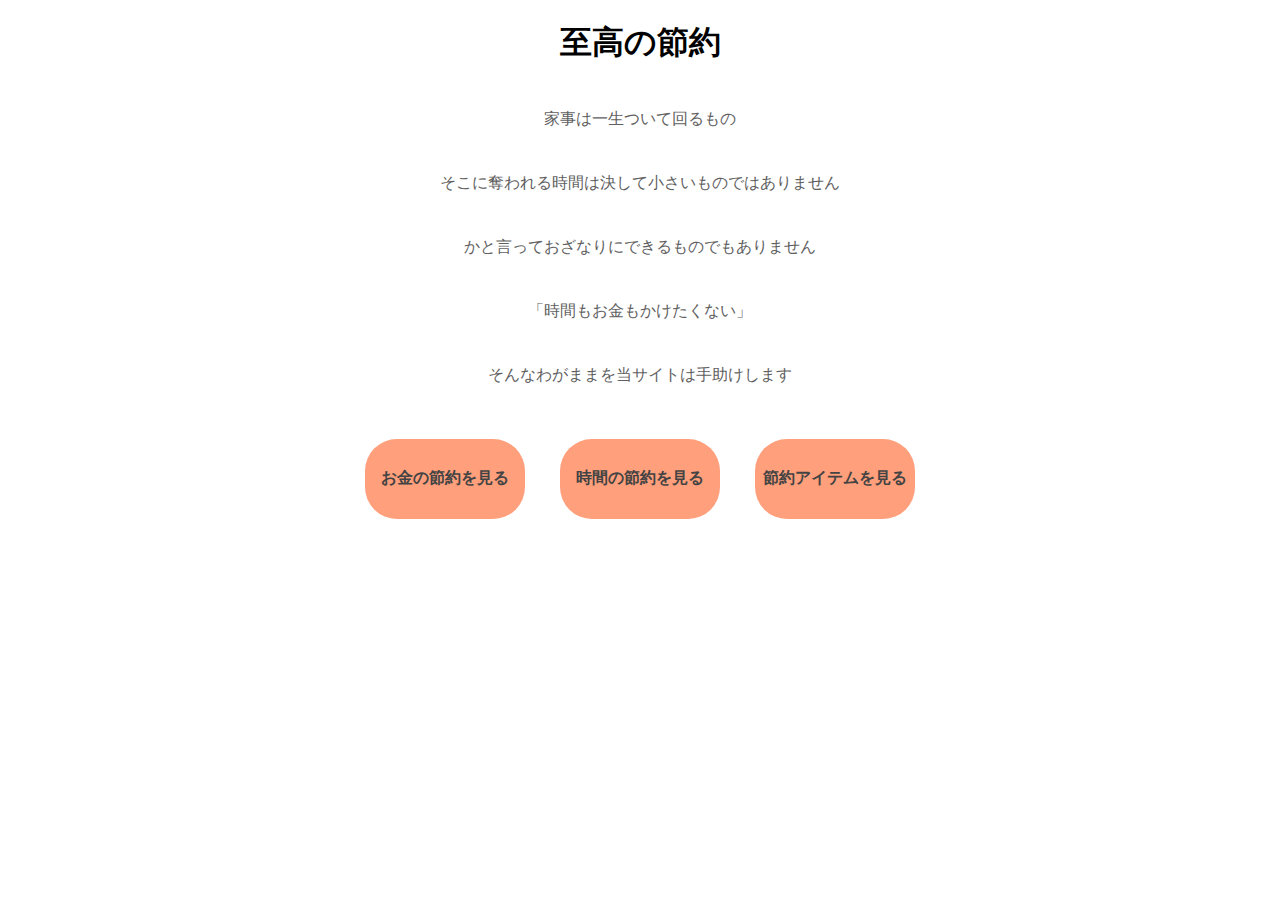
<file: public_html/index.html>
<!DOCTYPE html>
<html lang="en">
<head>
    <meta charset="UTF-8">
    <meta name="viewport" content="width=device-width, initial-scale=1.0">
    <title>至高の節約</title>
    <link rel="stylesheet" href="index.css">
</head>
<body>
    <h1>至高の節約</h1>
    <div>
        <aside>
            <p>家事は一生ついて回るもの
                <br>そこに奪われる時間は決して小さいものではありません
                <br>かと言っておざなりにできるものでもありません
                <br>「時間もお金もかけたくない」
                <br>そんなわがままを当サイトは手助けします
            </p>
        </aside>
        <main>
            <div class="menu">
                <a href="index_money/index_money.html">お金の節約を見る</a>
                <a href ="index_time/index_time.html">時間の節約を見る</a>
                <a href="index_items/index_items.html">節約アイテムを見る</a>
            </div>
        </main>
    </div>
</body>
</html>
</file>
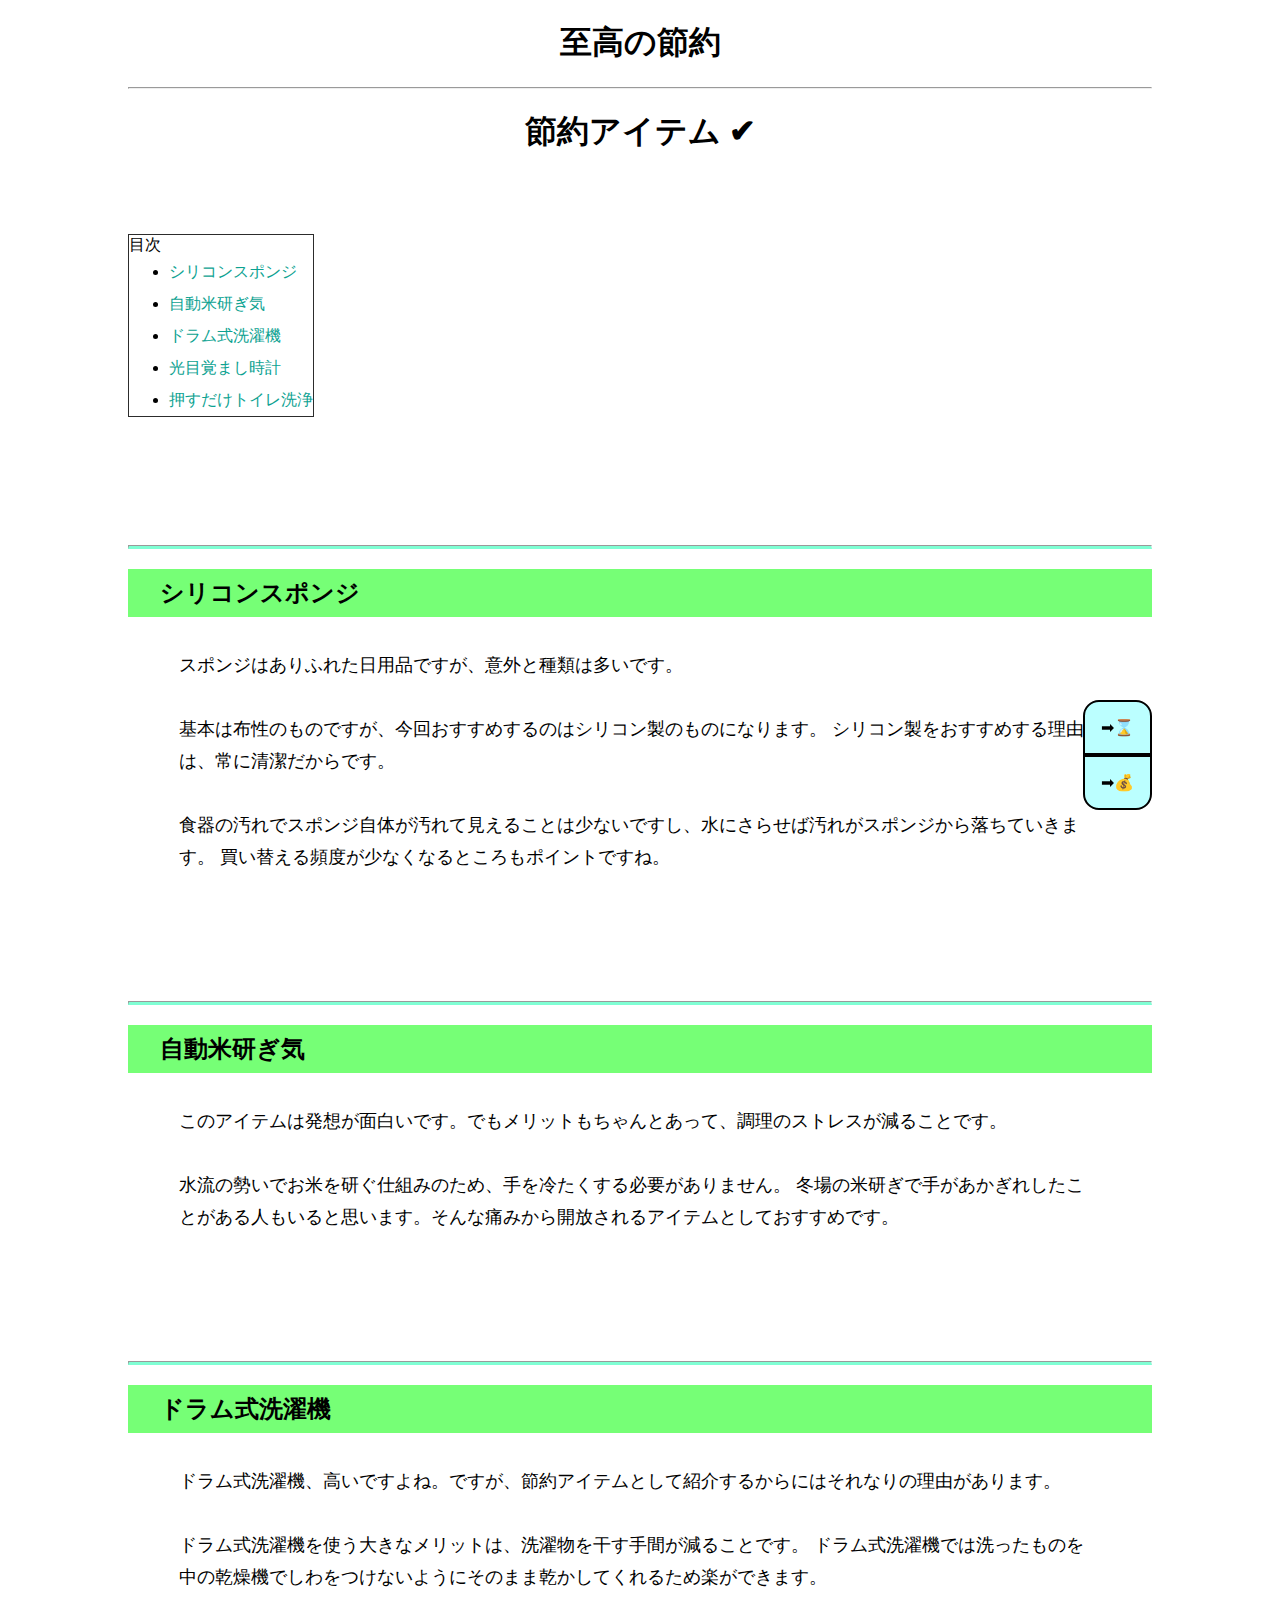
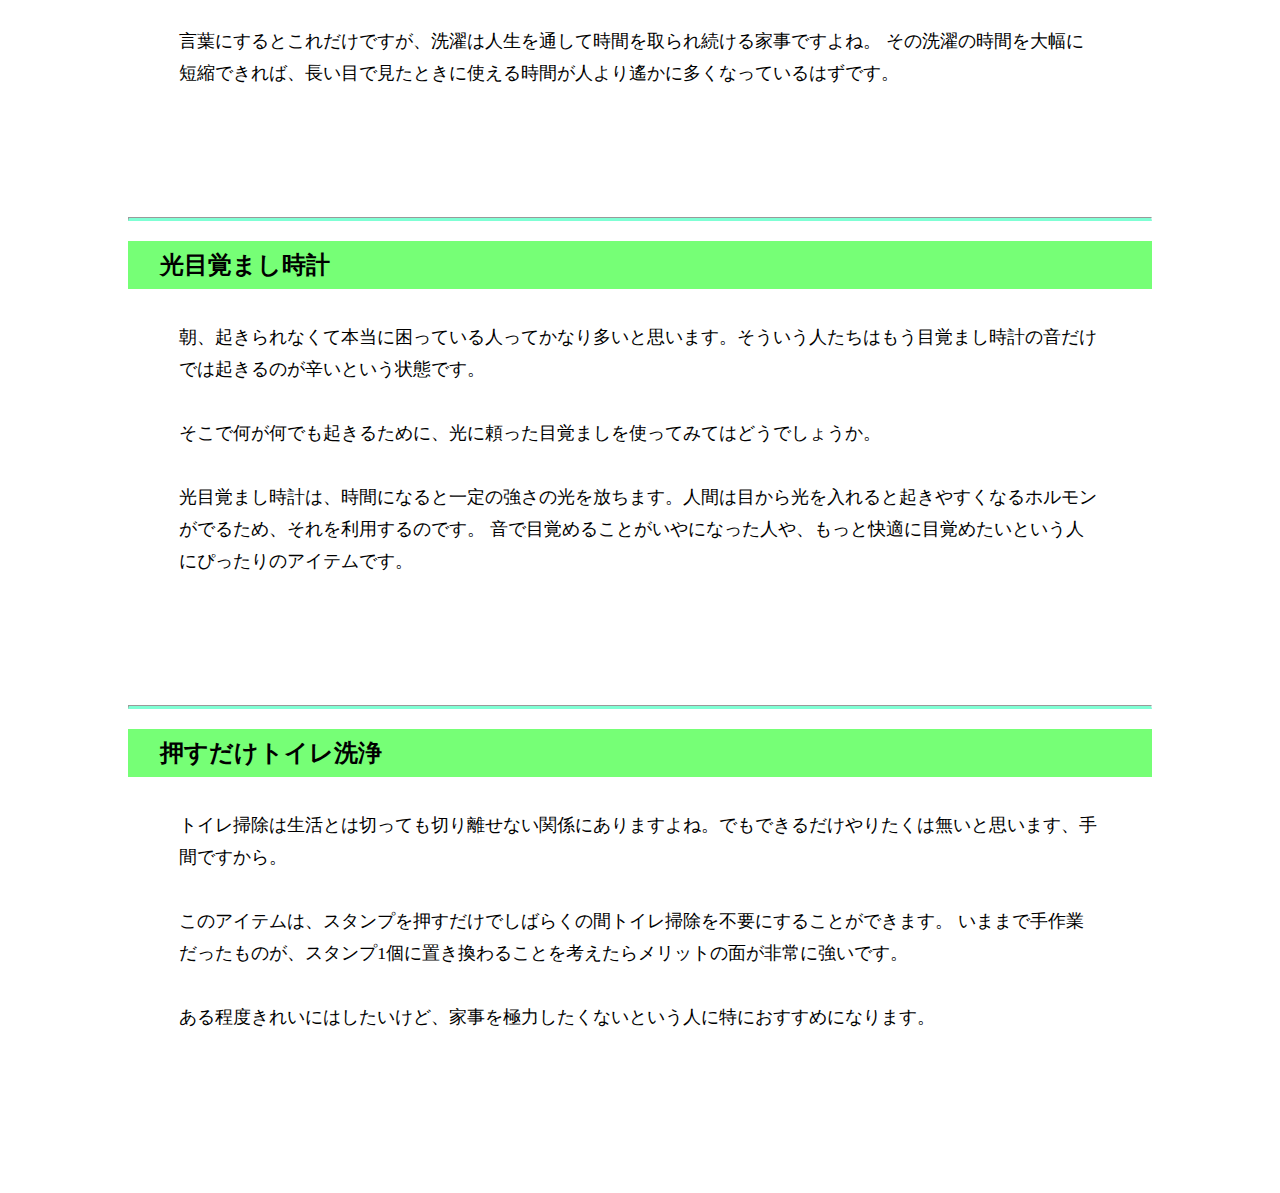
<file: public_html/index_items/index_items.html>
<!DOCTYPE html>
<html lang="ja">
<head>
    <meta charset="UTF-8">
    <meta name="viewport" content="width=device-width, initial-scale=1.0">
    <title>至高の節約</title>
    <link rel="stylesheet" href="index_items.css">
</head>
<body>
    <h1><a href="../index.html">至高の節約</a></h1>
    <hr>

    <h1>節約アイテム<span>✔</span></h1>

    <header>
        <div id="icon1"><a href="../index_time/index_time.html">➡⌛</a></div>
        <div id="icon2"><a href="../index_money/index_money.html">➡💰</a></div>
    </header>

    <nav>
        <div>目次</div>
        <ul id="lists">
            <li><a href="#section1">シリコンスポンジ</a><span class="">◀</span></li>
            <li><a href="#section2">自動米研ぎ気</a><span class="">◀</span></li>
            <li><a href="#section3">ドラム式洗濯機</a><span class="">◀</span></li>
            <li><a href="#section4">光目覚まし時計</a><span class="">◀</span></li>
            <li><a href="#section5">押すだけトイレ洗浄</a><span class="">◀</span></li>
        </ul>
    </nav>
    <main>
        <hr class="sprit">
        <section id="section1">
            <h2>シリコンスポンジ</h2>
            <div class="content">
                <p>
                    スポンジはありふれた日用品ですが、意外と種類は多いです。
                
                </p>
                <p>
                    基本は布性のものですが、今回おすすめするのはシリコン製のものになります。
                    シリコン製をおすすめする理由は、常に清潔だからです。
                </p>
                <p>
                    食器の汚れでスポンジ自体が汚れて見えることは少ないですし、水にさらせば汚れがスポンジから落ちていきます。
                買い替える頻度が少なくなるところもポイントですね。
                </p>
            </div>
        </section>
        <hr class="sprit">
        <section id="section2">
            <h2>自動米研ぎ気</h2>
            <div class="content">
                <p>
                    このアイテムは発想が面白いです。でもメリットもちゃんとあって、調理のストレスが減ることです。
                </p>
                <p>
                    水流の勢いでお米を研ぐ仕組みのため、手を冷たくする必要がありません。
                冬場の米研ぎで手があかぎれしたことがある人もいると思います。そんな痛みから開放されるアイテムとしておすすめです。
                </p>
            </div>
        </section>
        <hr class="sprit">
        <section id="section3">
            <h2>ドラム式洗濯機</h2>
            <div class="content">
                <p>
                    ドラム式洗濯機、高いですよね。ですが、節約アイテムとして紹介するからにはそれなりの理由があります。
                </p>
                <p>
                    ドラム式洗濯機を使う大きなメリットは、洗濯物を干す手間が減ることです。
                ドラム式洗濯機では洗ったものを中の乾燥機でしわをつけないようにそのまま乾かしてくれるため楽ができます。
                </p>
                <p>
                    言葉にするとこれだけですが、洗濯は人生を通して時間を取られ続ける家事ですよね。
                その洗濯の時間を大幅に短縮できれば、長い目で見たときに使える時間が人より遙かに多くなっているはずです。
                </p>
            </div>
        </section>
        <hr class="sprit">
        <section id="section4">
            <h2>光目覚まし時計</h2>
            <div class="content">
                <p>
                    朝、起きられなくて本当に困っている人ってかなり多いと思います。そういう人たちはもう目覚まし時計の音だけでは起きるのが辛いという状態です。
                </p>
                <p>
                    そこで何が何でも起きるために、光に頼った目覚ましを使ってみてはどうでしょうか。
                </p>
                <p>
                    光目覚まし時計は、時間になると一定の強さの光を放ちます。人間は目から光を入れると起きやすくなるホルモンがでるため、それを利用するのです。
                音で目覚めることがいやになった人や、もっと快適に目覚めたいという人にぴったりのアイテムです。
                </p>
            </div>
        </section>
        <hr class="sprit">
        <section id="section5">
            <h2>押すだけトイレ洗浄</h2>
            <div class="content">
                <p>
                    トイレ掃除は生活とは切っても切り離せない関係にありますよね。でもできるだけやりたくは無いと思います、手間ですから。
                </p>
                <p>
                    このアイテムは、スタンプを押すだけでしばらくの間トイレ掃除を不要にすることができます。
                いままで手作業だったものが、スタンプ1個に置き換わることを考えたらメリットの面が非常に強いです。
                </p>
                <p>
                    ある程度きれいにはしたいけど、家事を極力したくないという人に特におすすめになります。
                </p>
            </div>
        </section>
    </main>
    <script src="../index.js"></script>
</body>
</html>
</file>
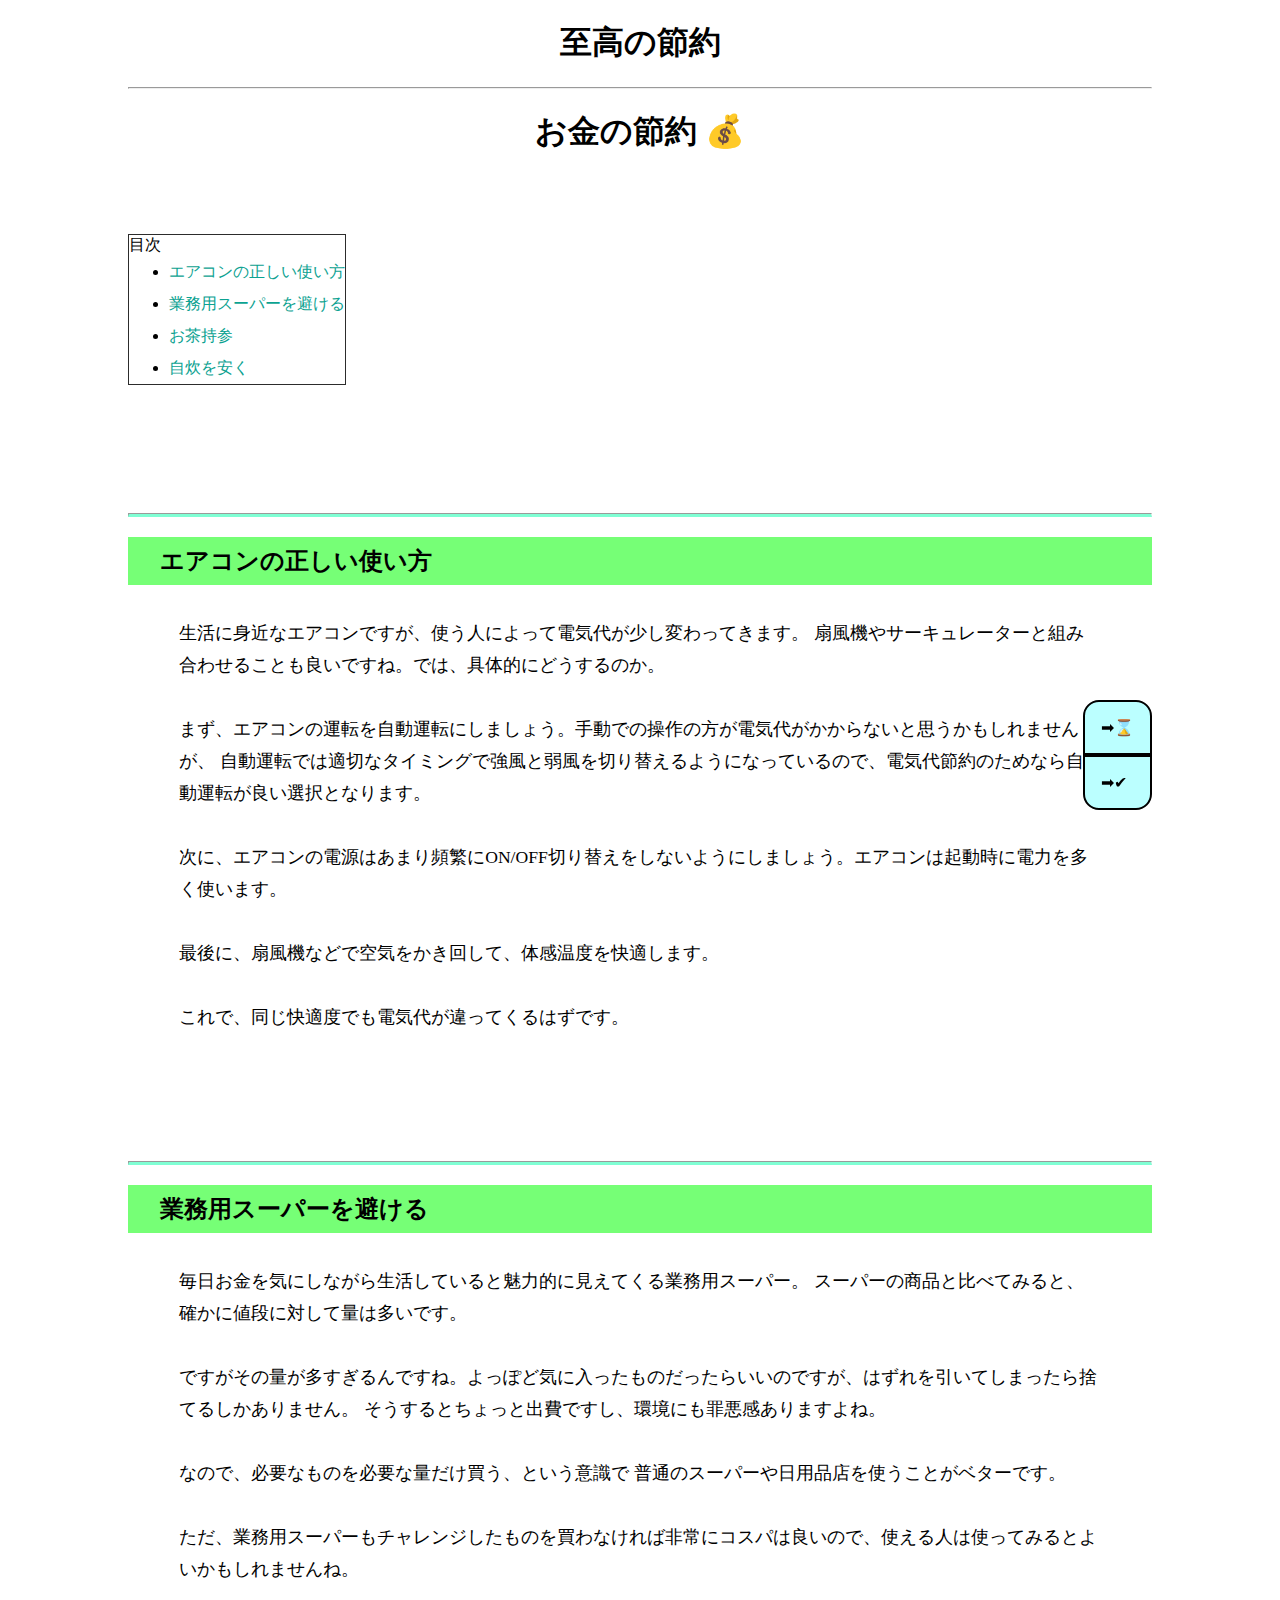
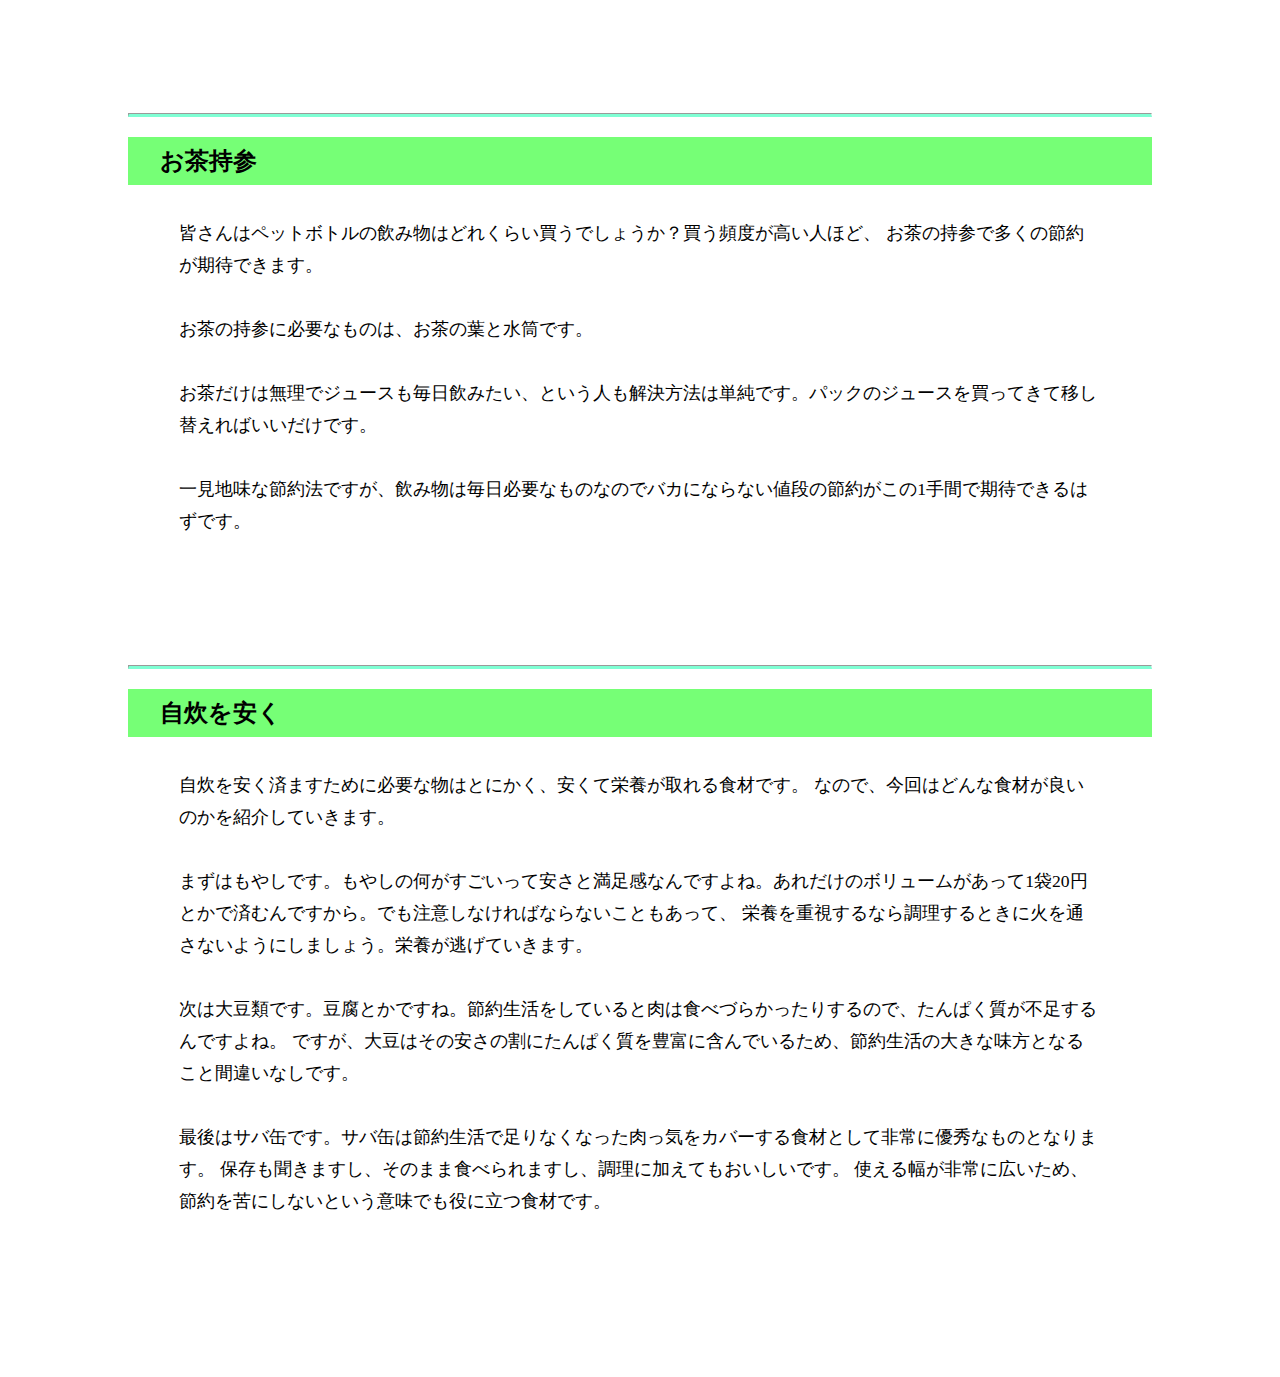
<file: public_html/index_money/index_money.html>
<!DOCTYPE html>
<html lang="ja">
<head>
    <meta charset="UTF-8">
    <meta name="viewport" content="width=device-width, initial-scale=1.0">
    <title>至高の節約</title>
    <link rel="stylesheet" href="index_money.css">
</head>
<body>
    <h1><a href="../index.html">至高の節約</a></h1>
    <hr>

    <h1>お金の節約<span>💰</span></h1>

    <header>
        <div id="icon1"><a href="../index_time/index_time.html">➡⌛</a></div>
        <div id="icon2"><a href="../index_items/index_items.html">➡✔</a></div>
    </header>

    <nav>
        <div>目次</div>
        <ul id="lists">
            <li><a href="#section1">エアコンの正しい使い方</a><span class="">◀</span></li>
            <li><a href="#section2">業務用スーパーを避ける</a><span class="">◀</span></li>
            <li><a href="#section3">お茶持参</a><span class="">◀</span></li>
            <li><a href="#section4">自炊を安く</a><span class="">◀</span></li>
        </ul>
    </nav>
    <main>
        <hr class="sprit">
        <section id="section1">
            <h2>エアコンの正しい使い方</h2>
            <div class="content">
                <p>
                    生活に身近なエアコンですが、使う人によって電気代が少し変わってきます。
                    扇風機やサーキュレーターと組み合わせることも良いですね。では、具体的にどうするのか。
                </p>
                <p>まず、エアコンの運転を自動運転にしましょう。手動での操作の方が電気代がかからないと思うかもしれませんが、
                    自動運転では適切なタイミングで強風と弱風を切り替えるようになっているので、電気代節約のためなら自動運転が良い選択となります。
                </p>
                <p>
                    次に、エアコンの電源はあまり頻繁にON/OFF切り替えをしないようにしましょう。エアコンは起動時に電力を多く使います。
                </p>
                <p>
                    最後に、扇風機などで空気をかき回して、体感温度を快適します。
                </p>
                <p>
                    これで、同じ快適度でも電気代が違ってくるはずです。
                </p>
            </div>
        </section>
        <hr class="sprit">
        <section id="section2">
            <h2>業務用スーパーを避ける</h2>
            <div class="content">
                <p>
                    毎日お金を気にしながら生活していると魅力的に見えてくる業務用スーパー。
                    スーパーの商品と比べてみると、確かに値段に対して量は多いです。
                </p>
                <p>
                    ですがその量が多すぎるんですね。よっぽど気に入ったものだったらいいのですが、はずれを引いてしまったら捨てるしかありません。
                    そうするとちょっと出費ですし、環境にも罪悪感ありますよね。
                </p>
                <p>
                    なので、必要なものを必要な量だけ買う、という意識で
                    普通のスーパーや日用品店を使うことがベターです。
                </p>
                <p>
                    ただ、業務用スーパーもチャレンジしたものを買わなければ非常にコスパは良いので、使える人は使ってみるとよいかもしれませんね。
                </p>
            </div>
        </section>
        <hr class="sprit">
        <section id="section3">
            <h2>お茶持参</h2>
            <div class="content">
                <p>
                    皆さんはペットボトルの飲み物はどれくらい買うでしょうか？買う頻度が高い人ほど、
                    お茶の持参で多くの節約が期待できます。
                </p>
                <p>
                    お茶の持参に必要なものは、お茶の葉と水筒です。
                </p>
                <p>
                    お茶だけは無理でジュースも毎日飲みたい、という人も解決方法は単純です。パックのジュースを買ってきて移し替えればいいだけです。
                </p>
                <p>
                    一見地味な節約法ですが、飲み物は毎日必要なものなのでバカにならない値段の節約がこの1手間で期待できるはずです。
                </p>
            </div>
        </section>
        <hr class="sprit">
        <section id="section4">
            <h2>自炊を安く</h2>
            <div class="content">
                <p>
                    自炊を安く済ますために必要な物はとにかく、安くて栄養が取れる食材です。
                    なので、今回はどんな食材が良いのかを紹介していきます。
                </p>
                <p>
                    まずはもやしです。もやしの何がすごいって安さと満足感なんですよね。あれだけのボリュームがあって1袋20円
                とかで済むんですから。でも注意しなければならないこともあって、
                栄養を重視するなら調理するときに火を通さないようにしましょう。栄養が逃げていきます。
                </p>
                <p>
                    次は大豆類です。豆腐とかですね。節約生活をしていると肉は食べづらかったりするので、たんぱく質が不足するんですよね。
                ですが、大豆はその安さの割にたんぱく質を豊富に含んでいるため、節約生活の大きな味方となること間違いなしです。
                </p>
                <p>
                    最後はサバ缶です。サバ缶は節約生活で足りなくなった肉っ気をカバーする食材として非常に優秀なものとなります。
                保存も聞きますし、そのまま食べられますし、調理に加えてもおいしいです。
                使える幅が非常に広いため、節約を苦にしないという意味でも役に立つ食材です。
                </p>
            </div>
        </section>
    </main>
    <script src="../index.js"></script>
</body>
</html>
</file>
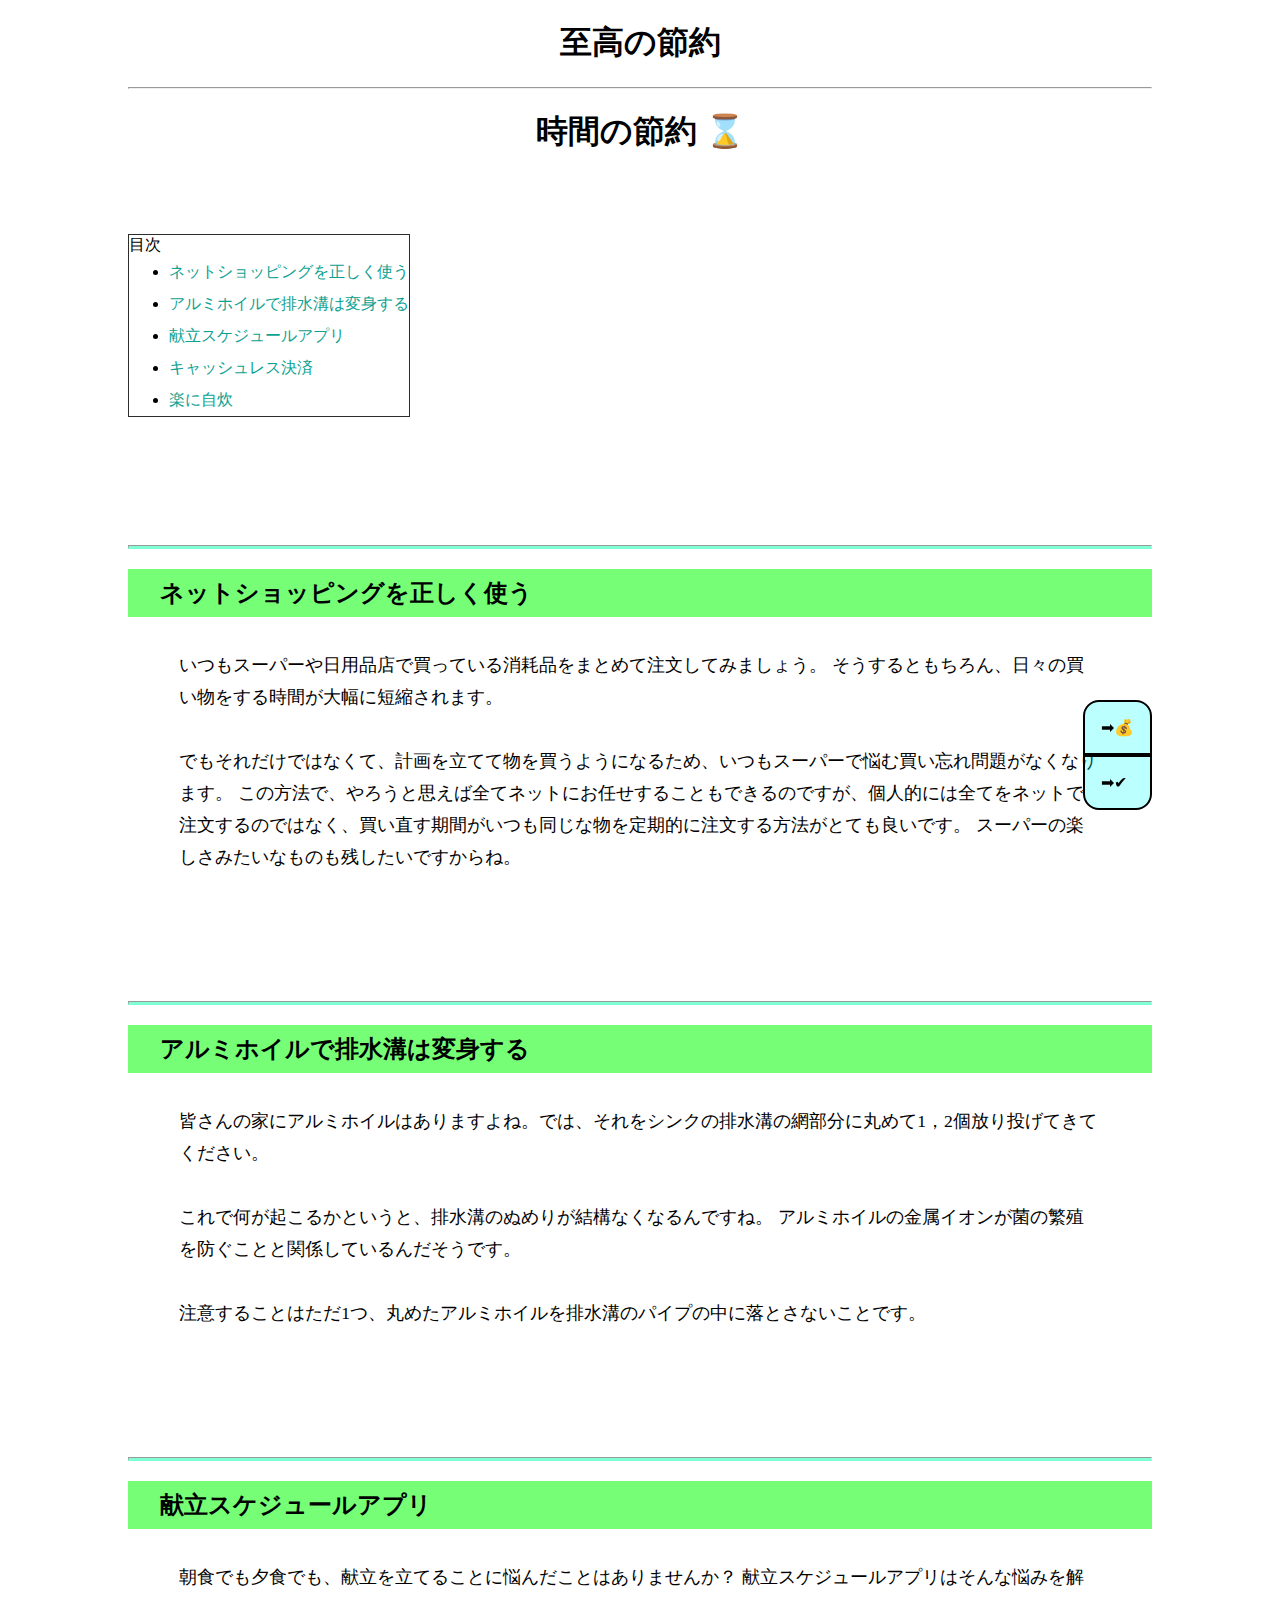
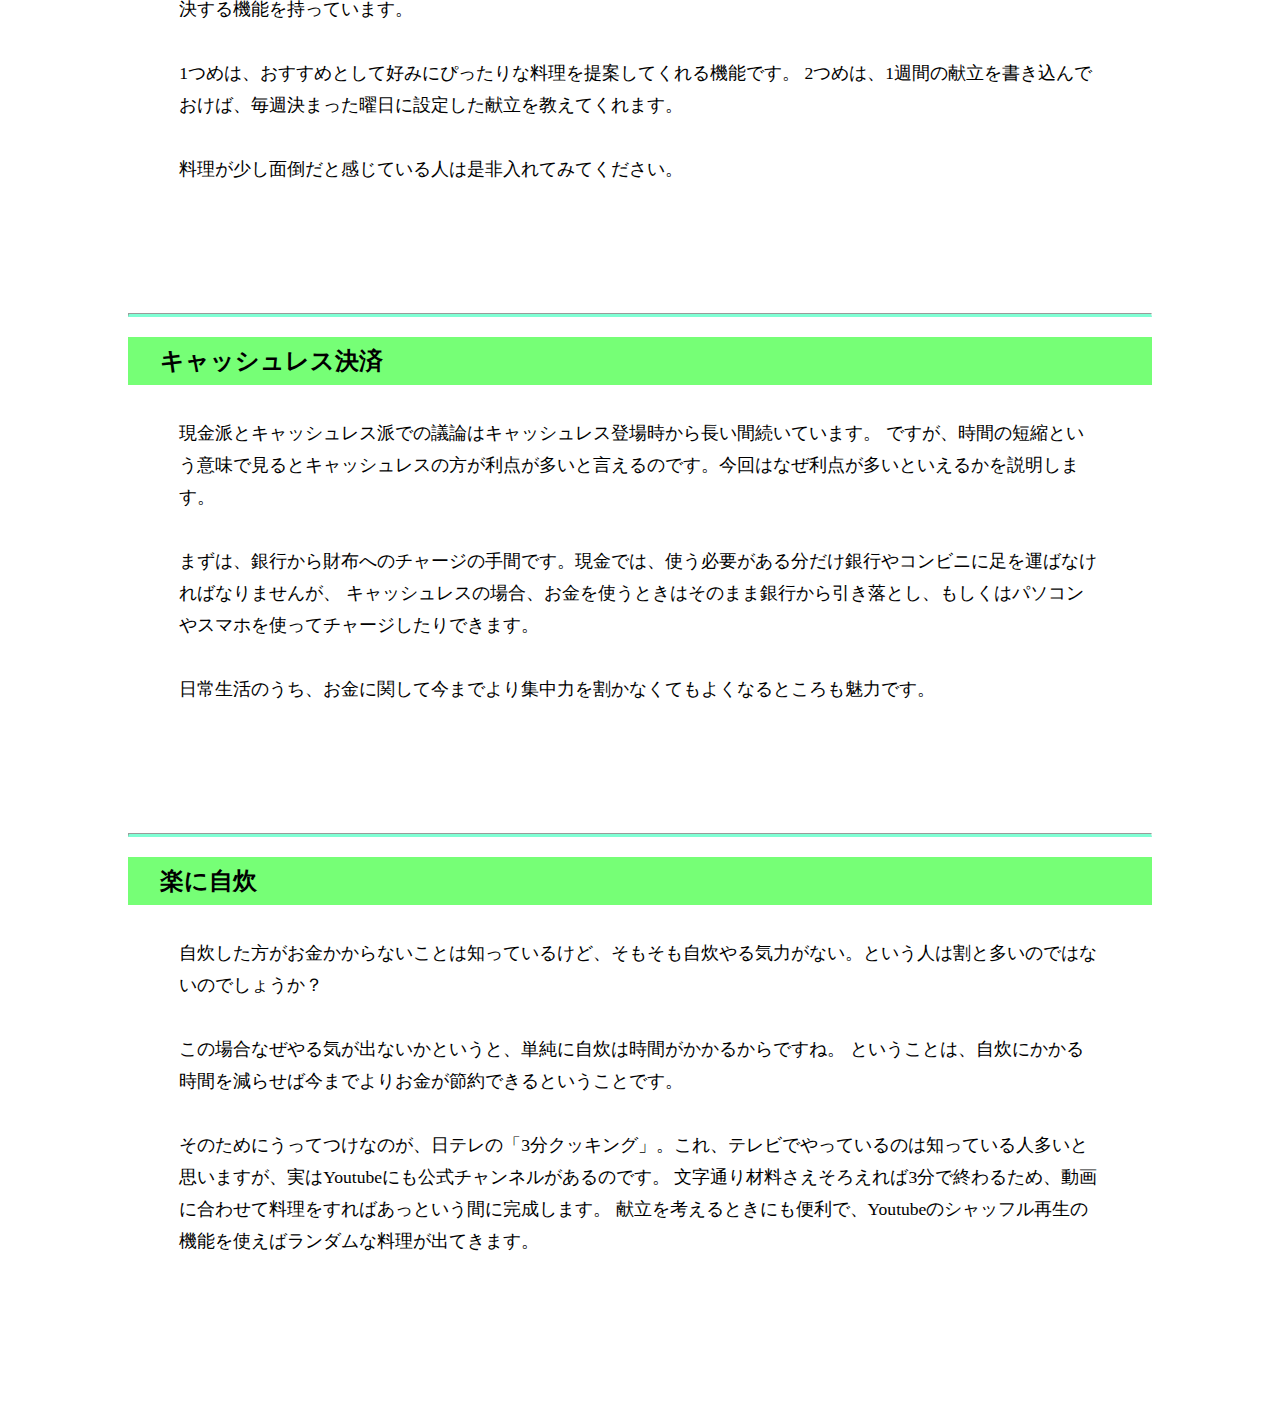
<file: public_html/index_time/index_time.html>
<!DOCTYPE html>
<html lang="ja">
<head>
    <meta charset="UTF-8">
    <meta name="viewport" content="width=device-width, initial-scale=1.0">
    <title>至高の節約</title>
    <link rel="stylesheet" href="index_time.css">
</head>
<body>
    <h1><a href="../index.html">至高の節約</a></h1>
    <hr>

    <h1>時間の節約<span>⌛</span></h1>

<header>
    <div id="icon1"><a href="../index_money/index_money.html">➡💰</a></div>
    <div id="icon2"><a href="../index_items/index_items.html">➡✔</a></div>
</header>

    <nav>
        <div>目次</div>
        <ul id="lists">
            <li><a href="#section1">ネットショッピングを正しく使う</a><span class="">◀</span></li>
            <li><a href="#section2">アルミホイルで排水溝は変身する</a><span class="">◀</span></li>
            <li><a href="#section3">献立スケジュールアプリ</a><span class="">◀</span></li>
            <li><a href="#section4">キャッシュレス決済</a><span class="">◀</span></li>
            <li><a href="#section5">楽に自炊</a><span class="">◀</span></li>
        </ul>
    </nav>
    <main>
        <hr class="sprit">
        <section id="section1">
            <h2>ネットショッピングを正しく使う</h2>
            <div class="content">
                <p>いつもスーパーや日用品店で買っている消耗品をまとめて注文してみましょう。
                    そうするともちろん、日々の買い物をする時間が大幅に短縮されます。</p>
                <p>でもそれだけではなくて、計画を立てて物を買うようになるため、いつもスーパーで悩む買い忘れ問題がなくなります。
                    この方法で、やろうと思えば全てネットにお任せすることもできるのですが、個人的には全てをネットで注文するのではなく、買い直す期間がいつも同じな物を定期的に注文する方法がとても良いです。
                    スーパーの楽しさみたいなものも残したいですからね。</p>
            </div>
        </section>
        <hr class="sprit">
        <section id="section2">
            <h2>アルミホイルで排水溝は変身する</h2>
            <div class="content">
                <p>皆さんの家にアルミホイルはありますよね。では、それをシンクの排水溝の網部分に丸めて1，2個放り投げてきてください。</p>
                <p>これで何が起こるかというと、排水溝のぬめりが結構なくなるんですね。
                    アルミホイルの金属イオンが菌の繁殖を防ぐことと関係しているんだそうです。</p>
                <p>注意することはただ1つ、丸めたアルミホイルを排水溝のパイプの中に落とさないことです。</p>
            </div>
        </section>
        <hr class="sprit">
        <section id="section3">
            <h2>献立スケジュールアプリ</h2>
            <div class="content">
                <p>朝食でも夕食でも、献立を立てることに悩んだことはありませんか？
                    献立スケジュールアプリはそんな悩みを解決する機能を持っています。</p>
                <p>1つめは、おすすめとして好みにぴったりな料理を提案してくれる機能です。
                    2つめは、1週間の献立を書き込んでおけば、毎週決まった曜日に設定した献立を教えてくれます。
                </p>
                <p>料理が少し面倒だと感じている人は是非入れてみてください。</p>
            </div>
        </section>
        <hr class="sprit">
        <section id="section4">
            <h2>キャッシュレス決済</h2>
            <div class="content">
                <p>現金派とキャッシュレス派での議論はキャッシュレス登場時から長い間続いています。
                    ですが、時間の短縮という意味で見るとキャッシュレスの方が利点が多いと言えるのです。今回はなぜ利点が多いといえるかを説明します。</p>
                <p>まずは、銀行から財布へのチャージの手間です。現金では、使う必要がある分だけ銀行やコンビニに足を運ばなければなりませんが、
                    キャッシュレスの場合、お金を使うときはそのまま銀行から引き落とし、もしくはパソコンやスマホを使ってチャージしたりできます。</p>
                <p>日常生活のうち、お金に関して今までより集中力を割かなくてもよくなるところも魅力です。</p>
            </div>
        </section>
        <hr class="sprit">
        <section id="section5">
            <h2>楽に自炊</h2>
            <div class="content">
                <p>自炊した方がお金かからないことは知っているけど、そもそも自炊やる気力がない。という人は割と多いのではないのでしょうか？</p>
                <p>
                    この場合なぜやる気が出ないかというと、単純に自炊は時間がかかるからですね。
                    ということは、自炊にかかる時間を減らせば今までよりお金が節約できるということです。</p>
                <p>そのためにうってつけなのが、日テレの「3分クッキング」。これ、テレビでやっているのは知っている人多いと思いますが、実はYoutubeにも公式チャンネルがあるのです。
                    文字通り材料さえそろえれば3分で終わるため、動画に合わせて料理をすればあっという間に完成します。
                    献立を考えるときにも便利で、Youtubeのシャッフル再生の機能を使えばランダムな料理が出てきます。</p>
            </div>
        </section>
    </main>
    <script src="../index.js"></script>
</body>
</html>
</file>
<file: public_html/index.css>
body {
    margin: 0 auto 0 auto;
    max-width: 650px;
}

body * {
    box-sizing: border-box;
    /* background-color: cadetblue; */
    /* border: 1px solid #000; */
    text-align: center;
}

p {
    line-height: 4rem;
    color: rgb(95, 95, 95);
}

.menu {
    vertical-align: middle;
    height: 5rem;
    margin: 2rem;
    display: flex;
    justify-content: space-around;
}

a {
    text-decoration: none;
    color: rgb(68, 67, 67);
    border-radius: 2rem/2rem;
    font-weight: 1000;
    display: flex;
    align-items: center;
    justify-content: center;
    width: 10rem;
    background-color: rgb(255, 159, 124);
    transition: all 0.2s;
}

a:hover {
    height: 5.5rem;
    width: 11rem;
    margin: 0;
    color: cornsilk;
}
</file>
<file: public_html/index_items/index_items.css>
body {
    width: 80vw;
    margin: 0 auto;
    overflow: visible;
}

body * {
    box-sizing: border-box;
    /* background-color: cadetblue; */
    /* border: 1px solid #000; */
    /* text-align: center; */
}

h1 {
    text-align: center;
}

header{
    display: flex;
    flex-direction: column;
    position: fixed;
    right: 10vw;
    bottom: 10vh;
}

header div {
    border: 2px solid black;
    background-color: rgba(0, 255, 255, 0.265);
    transition: all 0.3s;
}

header div a {
    text-decoration: none;
    color: black;
    display: block;
    padding: 1rem;
}

header div:hover {
    background-color:  rgb(0, 255, 255);
}

header #icon1 {
    border-top-right-radius: 1rem;
    border-top-left-radius: 1rem;
}

header #icon2 {
    border-bottom-left-radius: 1rem;
    border-bottom-right-radius: 1rem;
}

h1 span{
    margin-left: 0.5rem;
    display: inline-block;
    animation: items 2s  ease-in-out infinite;
}

nav {
    border: 1px solid rgb(44, 44, 44);
    width: fit-content;
}

ul li span{
    line-height: 1.5rem;
    transition: all 0.2s;
    opacity: 0;
    position: absolute;
    text-align: center;
}

ul li .arrow {
    margin-top: 0;
    display: inline-block;
    font-size: 2rem;
    padding: 0;
    opacity: 1;
}

@keyframes items {
    0% {
    }
    50%{
        opacity: 0;
    }
    100% {
        opacity: 1;
    }
}

h1 a {
    text-decoration: none;
    color: black;
}

ul a {
    text-decoration: none;
    color: rgb(12, 162, 145);
    display: inline-block;
}

nav {
    margin-top: 5rem;
}

ul {
    margin: 0;
}
li {
    margin-top: 1rem;
    align-content: center;
    margin: 0rem auto;
    height: 2rem;
}

main {
    margin-bottom: 10rem;
}

h2 {
    background-color: rgb(118, 255, 118);
    padding: 0;
    padding-left: 2rem;
    height: 3rem;
    line-height: 3rem;
}

.content {
    margin: 0 auto 0 auto ;
    width: 90%;
}

.sprit {
    border-bottom: solid 3px aquamarine;
    margin-top: 8rem;
}

p {
    font-size: 1.1rem;
    line-height: 2rem;
    margin-top: 2rem;
}
</file>
<file: public_html/index_money/index_money.css>
body {
    width: 80vw;
    margin: 0 auto;
    overflow: visible;
}

body * {
    box-sizing: border-box;
    /* background-color: cadetblue; */
    /* border: 1px solid #000; */
    /* text-align: center; */
}

h1 {
    text-align: center;
}

header{
    display: flex;
    flex-direction: column;
    position: fixed;
    right: 10vw;
    bottom: 10vh;
}

header div {
    border: 2px solid black;
    background-color: rgba(0, 255, 255, 0.265);
    transition: all 0.3s;
}

header div a {
    text-decoration: none;
    color: black;
    display: block;
    padding: 1rem;
}

header div:hover {
    background-color:  rgb(0, 255, 255);
}

header #icon1 {
    border-top-right-radius: 1rem;
    border-top-left-radius: 1rem;
}

header #icon2 {
    border-bottom-left-radius: 1rem;
    border-bottom-right-radius: 1rem;
}

h1 span{
    margin-left: 0.5rem;
    display: inline-block;
    animation: money 1.8s ease-in-out infinite;
}

nav {
    border: 1px solid rgb(44, 44, 44);
    width: fit-content;
}

ul li span{
    line-height: 1.5rem;
    transition: all 0.2s;
    opacity: 0;
    position: absolute;
    text-align: center;
}

ul li .arrow {
    margin-top: 0;
    display: inline-block;
    font-size: 2rem;
    padding: 0;
    opacity: 1;
}

@keyframes money {
    0% {
    }
    50%{
        transform: scale(.8);
    }
    100% {
        transform: scale(1);
    }
}

h1 a {
    text-decoration: none;
    color: black;
}

ul a {
    text-decoration: none;
    color: rgb(12, 162, 145);
    display: inline-block;
}

nav {
    margin-top: 5rem;
}

ul {
    margin: 0;
}
li {
    margin-top: 1rem;
    align-content: center;
    margin: 0rem auto;
    height: 2rem;
}

main {
    margin-bottom: 10rem;
}

h2 {
    background-color: rgb(118, 255, 118);
    padding: 0;
    padding-left: 2rem;
    height: 3rem;
    line-height: 3rem;
}

.content {
    margin: 0 auto 0 auto ;
    width: 90%;
}

.sprit {
    border-bottom: solid 3px aquamarine;
    margin-top: 8rem;
}

p {
    font-size: 1.1rem;
    line-height: 2rem;
    margin-top: 2rem;
}
</file>
<file: public_html/index_time/index_time.css>
body {
    width: 80vw;
    margin: 0 auto;
    overflow: visible;
}

body * {
    box-sizing: border-box;
    /* background-color: cadetblue; */
    /* border: 1px solid #000; */
    /* text-align: center; */
}

h1 {
    text-align: center;
}

header{
    display: flex;
    flex-direction: column;
    position: fixed;
    right: 10vw;
    bottom: 10vh;
}

header div {
    border: 2px solid black;
    background-color: rgba(0, 255, 255, 0.265);
    transition: all 0.3s;
}

header div a {
    text-decoration: none;
    color: black;
    display: block;
    padding: 1rem;
}

header div:hover {
    background-color:  rgb(0, 255, 255);
}

header #icon1 {
    border-top-right-radius: 1rem;
    border-top-left-radius: 1rem;
}

header #icon2 {
    border-bottom-left-radius: 1rem;
    border-bottom-right-radius: 1rem;
}

h1 span{
    margin-left: 0.5rem;
    display: inline-block;
    animation: timer 1.8s ease-in-out infinite;
}

nav {
    border: 1px solid rgb(44, 44, 44);
    width: fit-content;
}

ul li span{
    line-height: 1.5rem;
    transition: all 0.2s;
    opacity: 0;
    position: absolute;
    text-align: center;
}

ul li .arrow {
    margin-top: 0;
    display: inline-block;
    font-size: 2rem;
    padding: 0;
    opacity: 1;
}

@keyframes timer {
    0% {
    }
    100% {
        transform: rotate(360deg)
    }
}

h1 a {
    text-decoration: none;
    color: black;
}

ul a {
    text-decoration: none;
    color: rgb(12, 162, 145);
    display: inline-block;
}

nav {
    margin-top: 5rem;
}

ul {
    margin: 0;
}
li {
    margin-top: 1rem;
    align-content: center;
    margin: 0rem auto;
    height: 2rem;
}

main {
    margin-bottom: 10rem;
}

h2 {
    background-color: rgb(118, 255, 118);
    padding: 0;
    padding-left: 2rem;
    height: 3rem;
    line-height: 3rem;
}

.content {
    margin: 0 auto 0 auto ;
    width: 90%;
}

.sprit {
    border-bottom: solid 3px aquamarine;
    margin-top: 8rem;
}

p {
    font-size: 1.1rem;
    line-height: 2rem;
    margin-top: 2rem;
}
</file>
